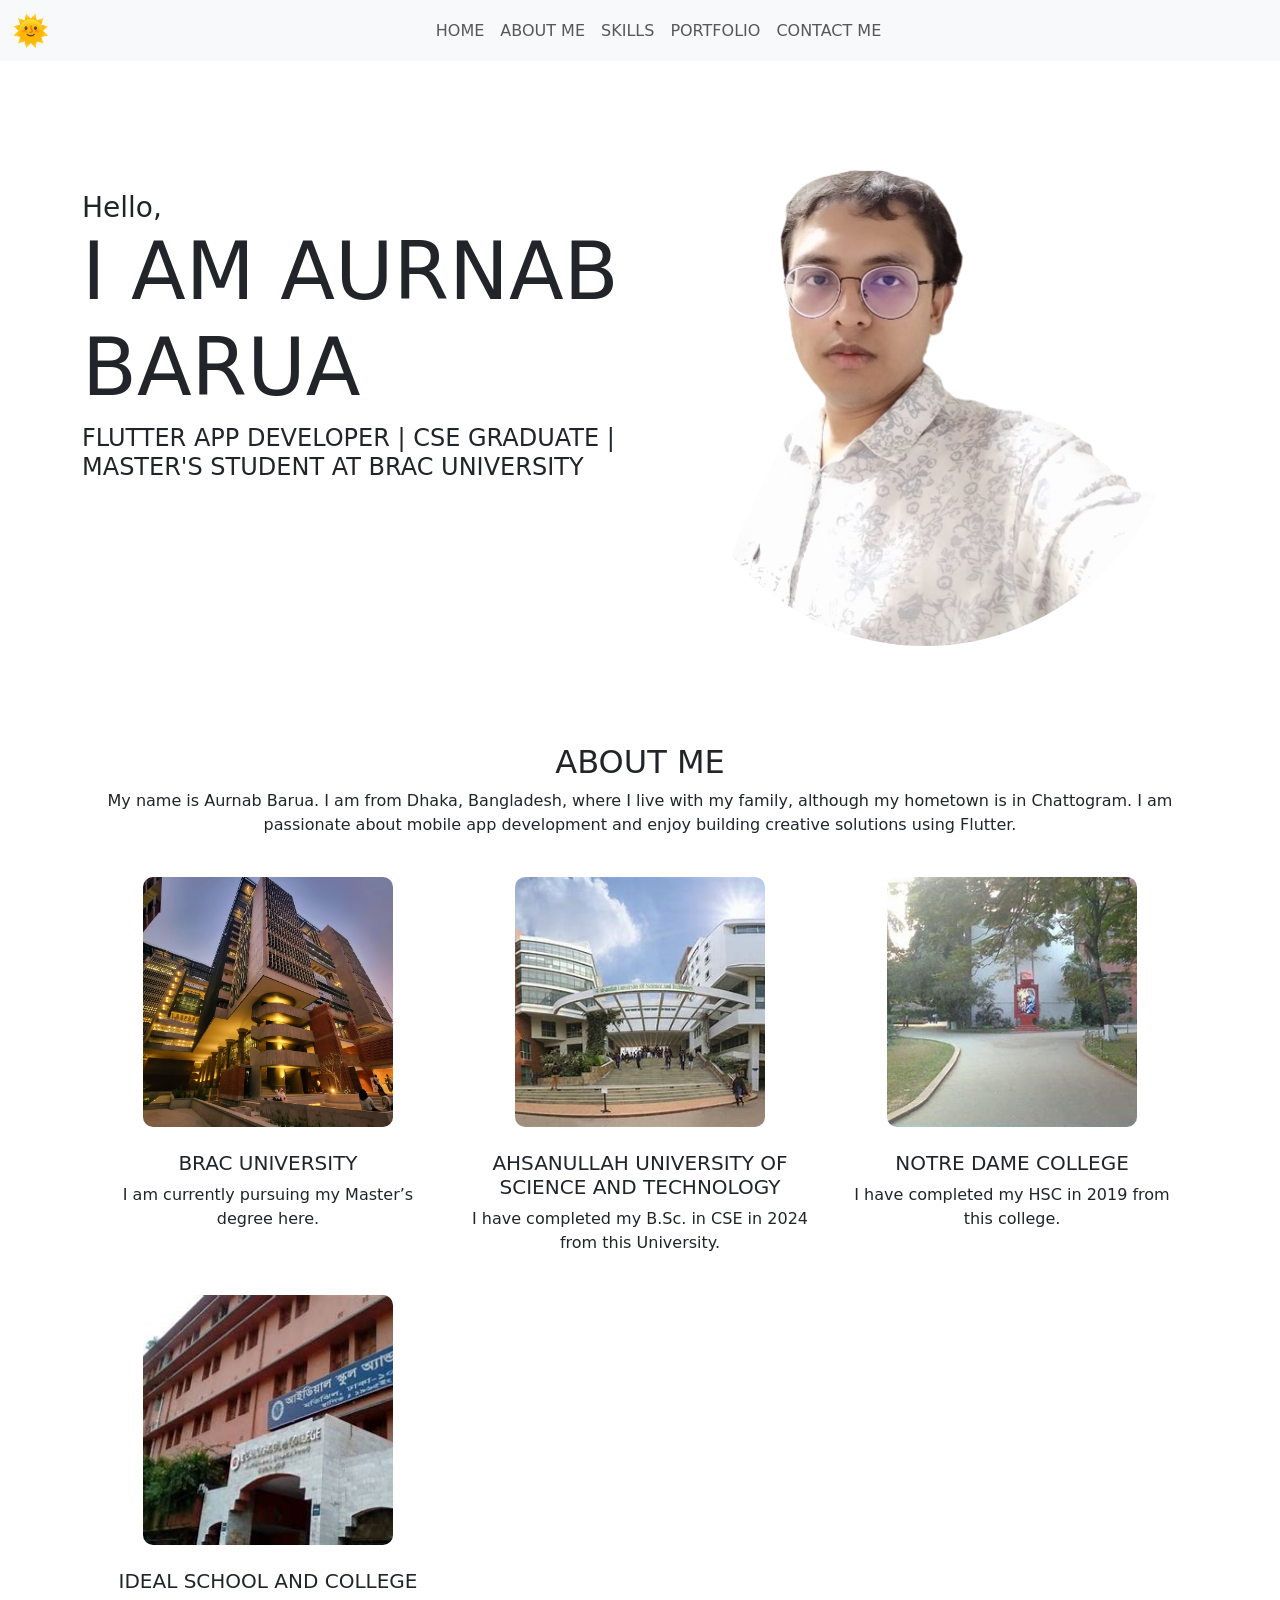
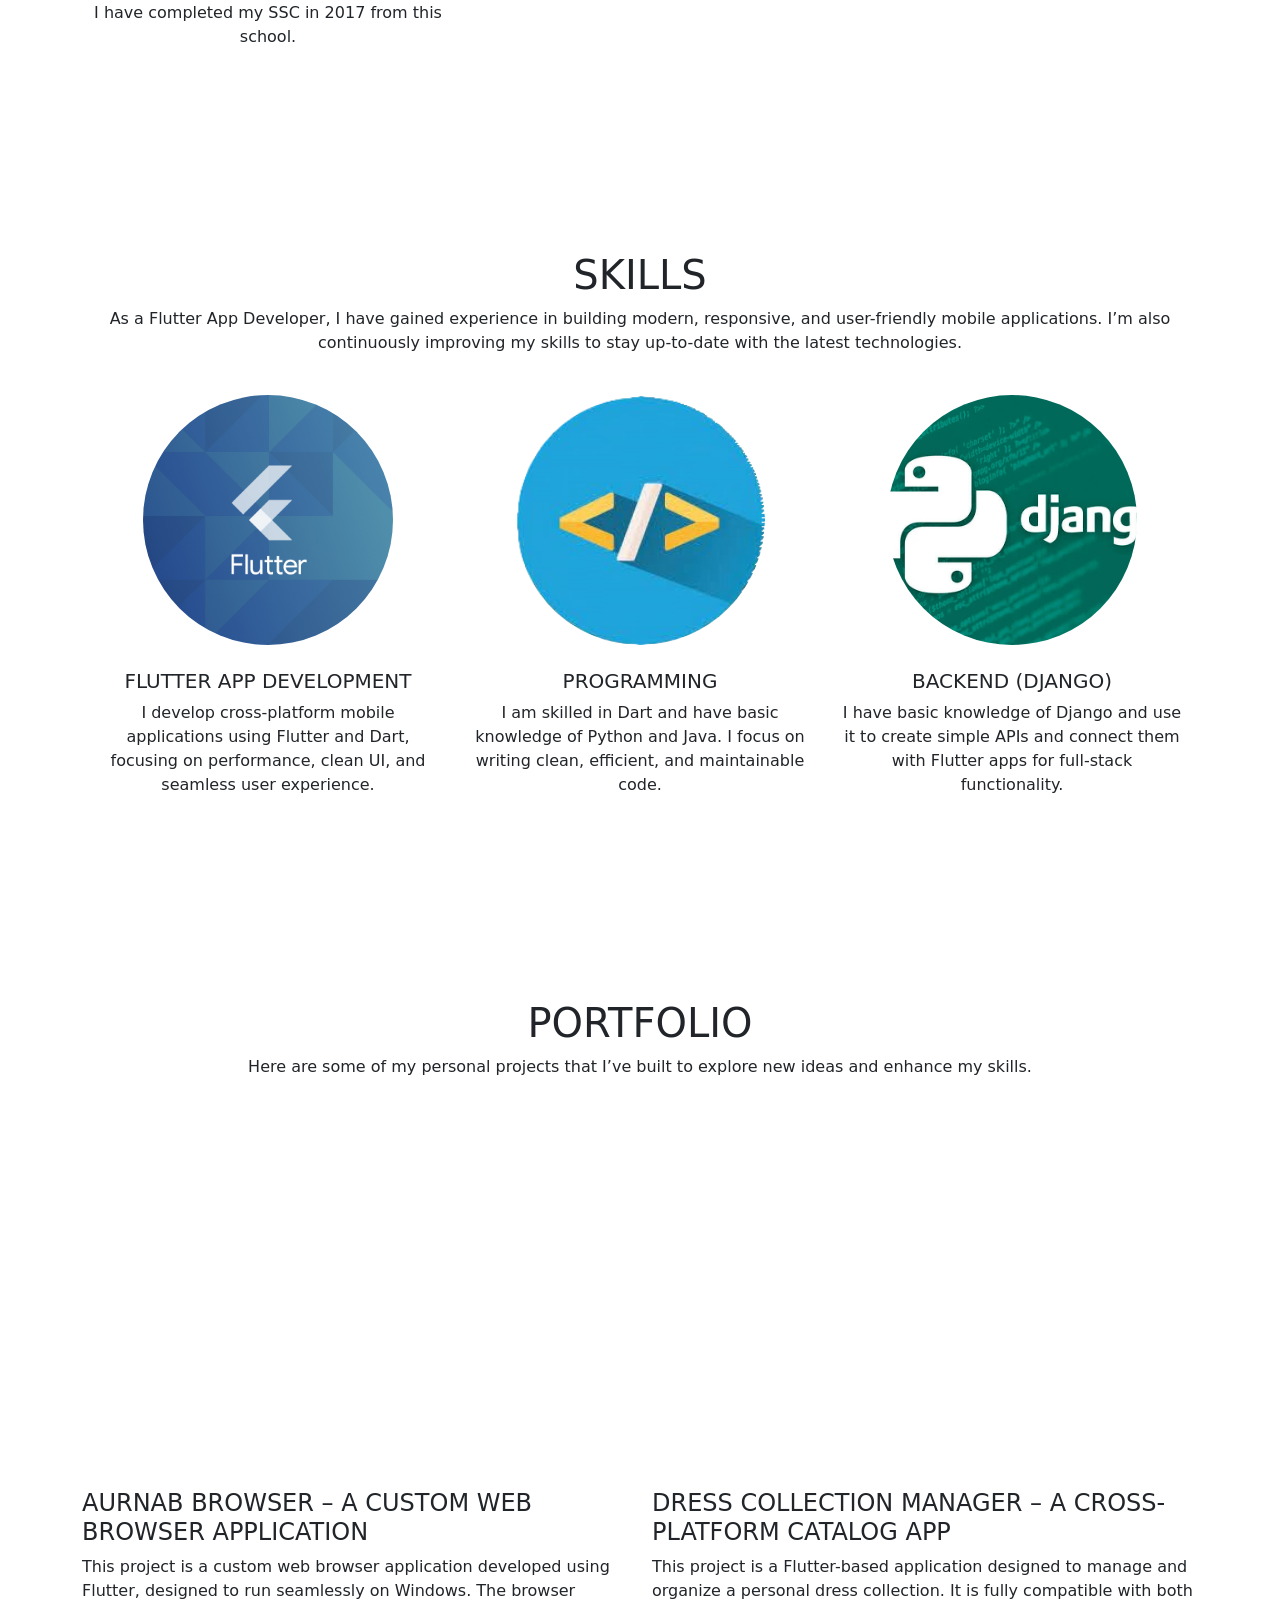
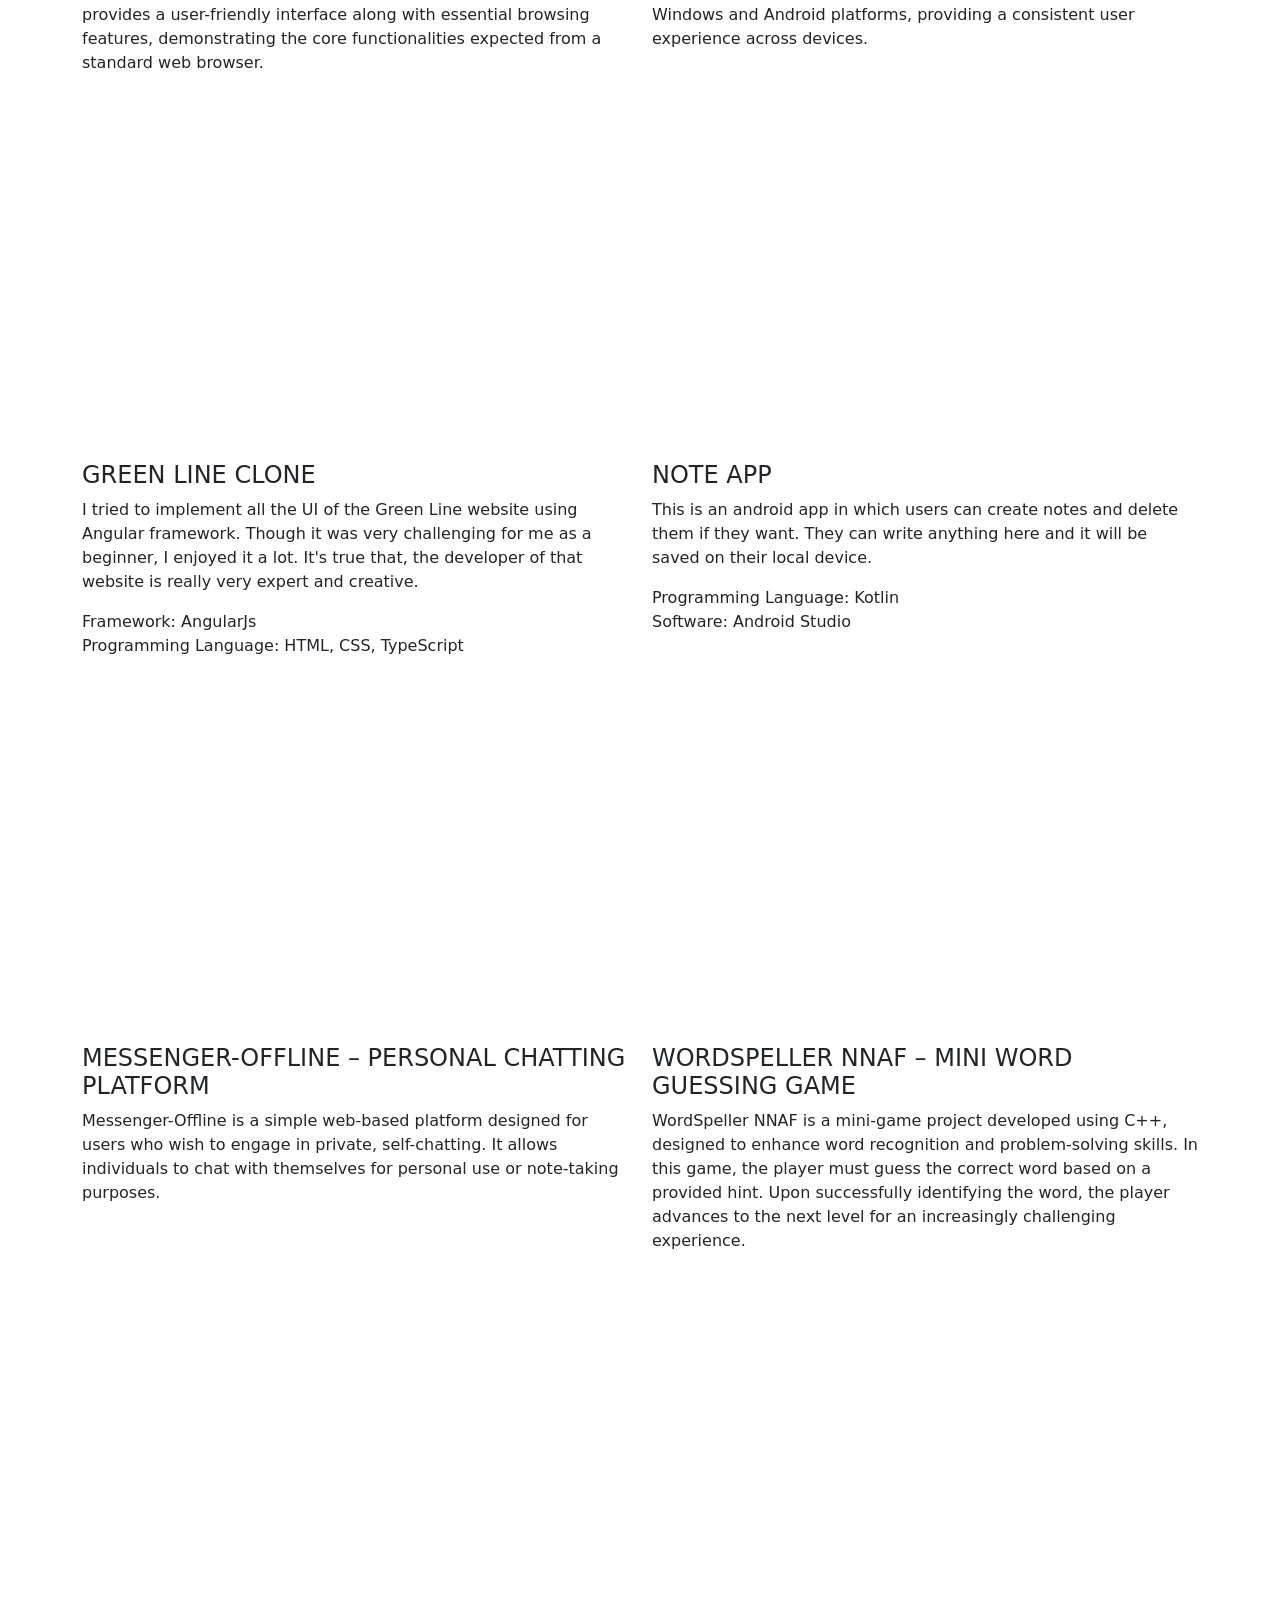
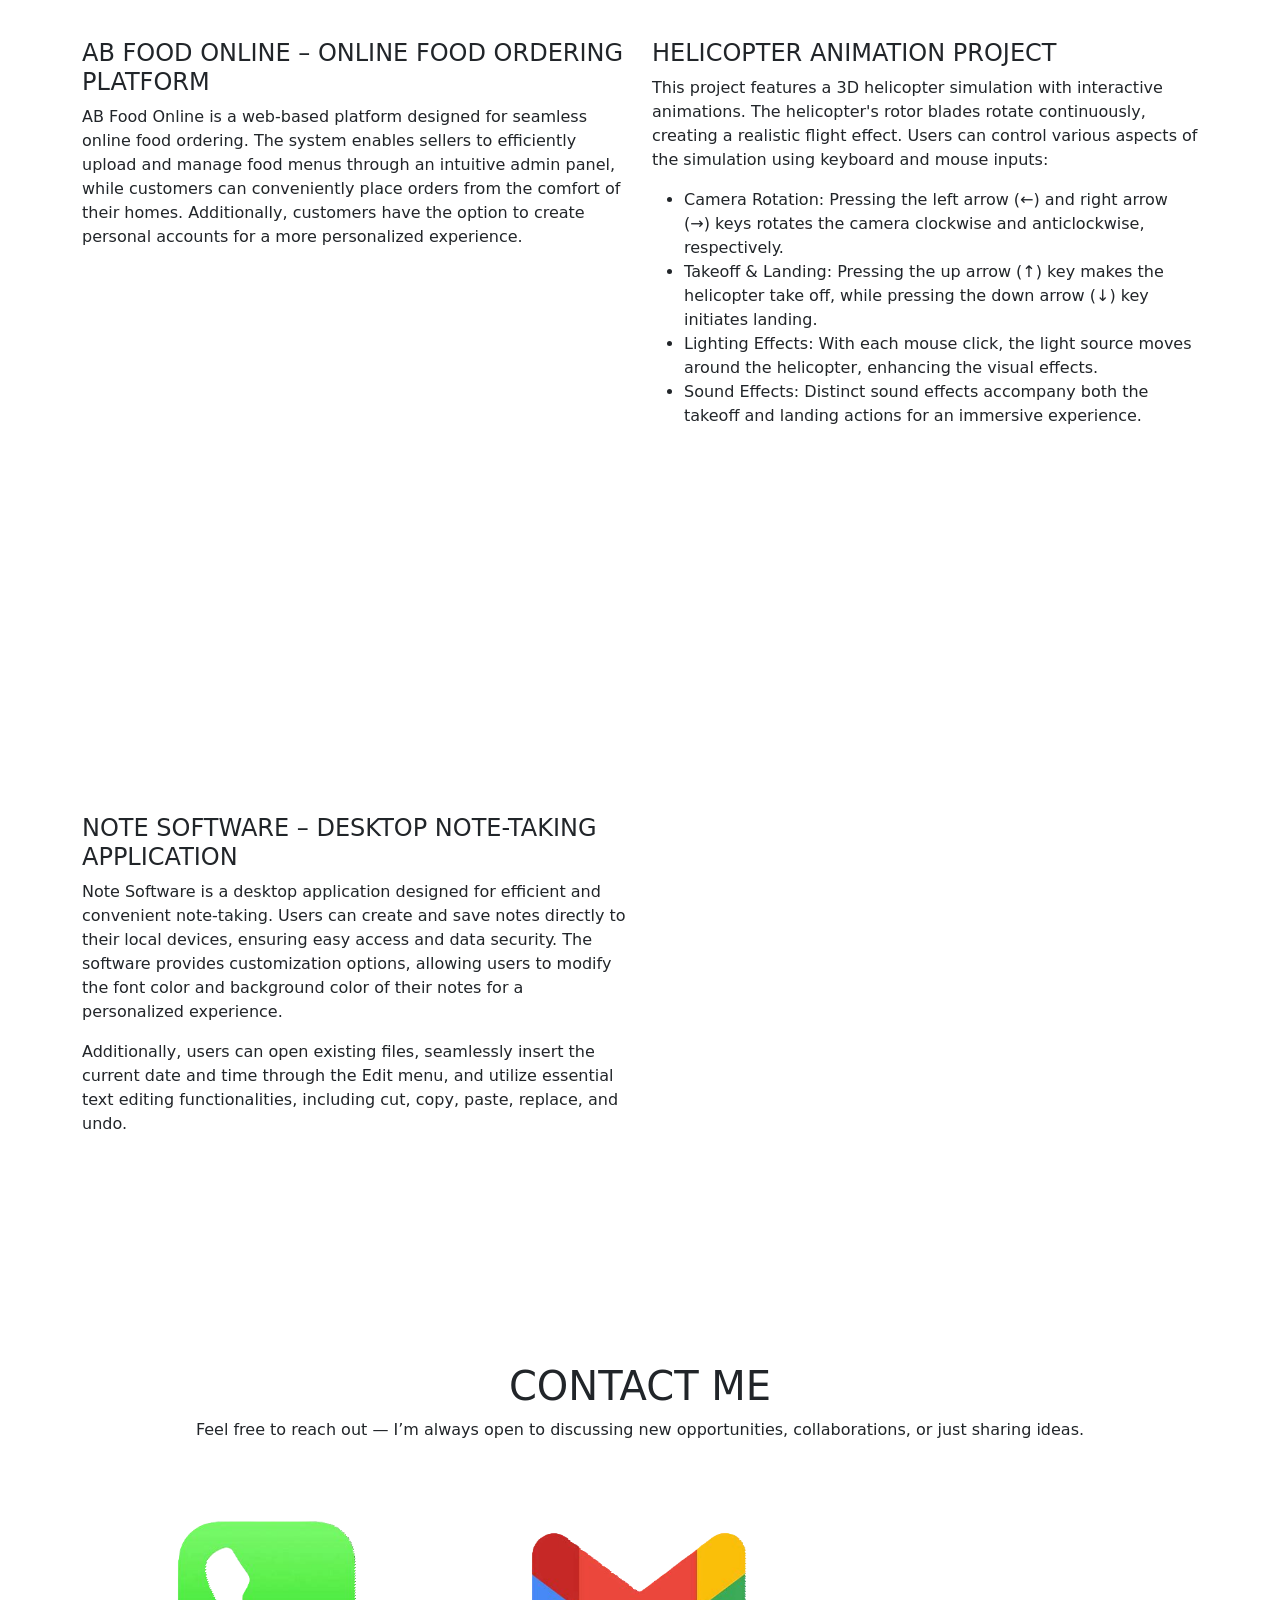
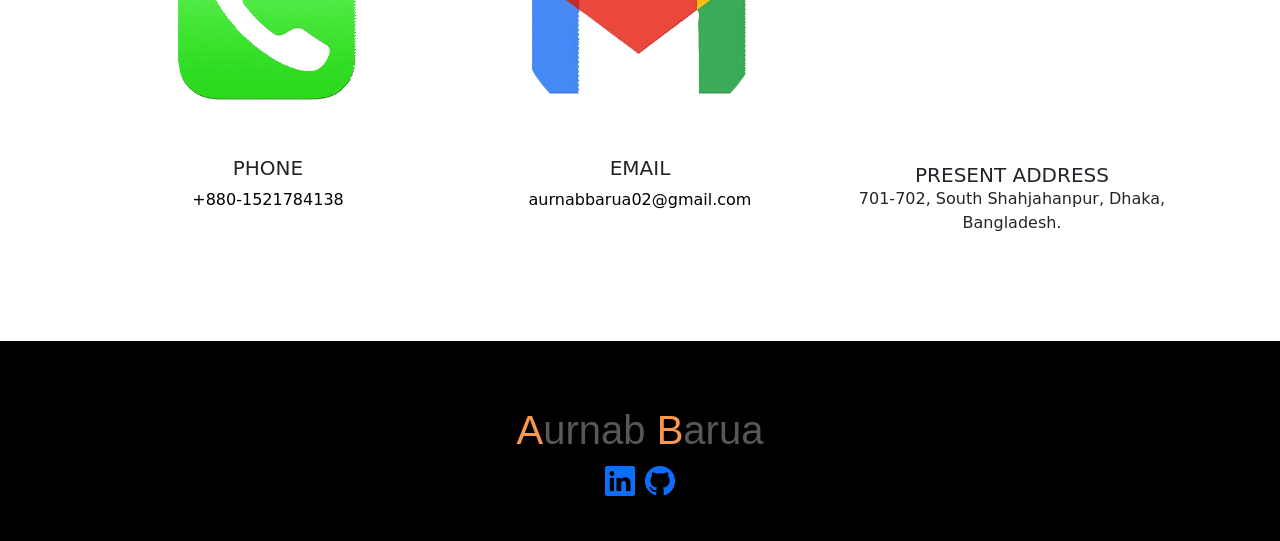
<file: index.html>
<!DOCTYPE html>
<html>

<head>
    <meta charset="utf-8">
    <title>Aurnab's Portfolio</title>
    <meta name="author" content="Aurnab Barua">
    <meta name="keywords"
        content="aurnab, aurnab barua, aurnab aust, aurnab barua aust, aurnab barua ndc, aurnab ndc, aurnab idc, aurnab barua idc, aurnab's portfolio, aurnab barua portfolio">
    <meta name="description"
        content="This is a Portfolio Webpage of Aurnab Barua. It contains the details information about Aurnab Barua.">
    <meta name="viewport" content="width=device-width, initial-scale=1, shrink-to-fit=no">
    <link type="text/css" rel="stylesheet" href="Style.css">
    <link href="https://cdn.jsdelivr.net/npm/bootstrap@5.0.2/dist/css/bootstrap.min.css" rel="stylesheet"
        integrity="sha384-EVSTQN3/azprG1Anm3QDgpJLIm9Nao0Yz1ztcQTwFspd3yD65VohhpuuCOmLASjC" crossorigin="anonymous">
    <link rel="stylesheet" href="https://cdn.jsdelivr.net/npm/bootstrap-icons@1.8.3/font/bootstrap-icons.css">

</head>

<body data-bs-spy="scroll" data-bs-target="#navbarNav" data-bs-offset="0" tabindex="0">
    <header class="header">
        <nav class="navbar navbar-expand-lg navbar-light bg-light">
            <div class="container-fluid">
                <span id="light-mode-icon" class="icon active" onclick="toggleDarkMode()">🌞</span>
                <span id="dark-mode-icon" class="icon" onclick="toggleDarkMode()">🌙</span>
                <button class="navbar-toggler" type="button" data-bs-toggle="collapse" data-bs-target="#navbarNav"
                    aria-controls="navbarNav" aria-expanded="false" aria-label="Toggle navigation">
                    <span class="navbar-toggler-icon"></span>
                </button>

                <div class="collapse navbar-collapse" id="navbarNav">
                    <ul class="navbar-nav mx-auto">
                        <li class="nav-item">
                            <a class="nav-link active" aria-current="page" href="#home">Home</a>
                        </li>
                        <li class="nav-item">
                            <a class="nav-link" href="#aboutme">About Me</a>
                        </li>
                        <li class="nav-item">
                            <a class="nav-link" href="#skills">Skills</a>
                        </li>
                        <li class="nav-item">
                            <a class="nav-link" href="#portfolio">Portfolio</a>
                        </li>
                        <li class="nav-item">
                            <a class="nav-link" href="#contactme">Contact Me</a>
                        </li>
                        <!-- <li class="nav-item">
                            <a class="nav-link" href="vlog.html">Blog</a>
                        </li> -->

                    </ul>
                </div>
            </div>
        </nav>
    </header>

    <section id="home">
        <div class="container container-fluid">

            <div class="row">
                <div class="col col-12 col-lg-6 col-md-6 col-sm-12 site-title">
                    <h3>Hello,</h3>
                    <h1 class="text-uppercase">I am Aurnab Barua</h1>
                    <h4 class="text-uppercase">Flutter App Developer | CSE Graduate | Master's Student at BRAC
                        University</h4>


                </div>
                <div class="col col-12 col-lg-6 col-md-6 col-sm-12 homesite-image">
                    <img src="image/IMG20241123144333.png" alt="banner-img" class="img-fluid">
                </div>
            </div>
        </div>
    </section>

    <section class="container container-fluid image_hover text-center" id="aboutme">
        <h2 class="text-uppercase"><br><br>
            about me
        </h2>

        <div class="paragraph">
            <p class="para">
                My name is Aurnab Barua. I am from Dhaka, Bangladesh, where I live with my family, although my hometown
                is in Chattogram. I am passionate about mobile app development and enjoy building creative solutions
                using Flutter.
            </p>


            <div class="container">
                <div class="row">
                    <div class="col col-12 col-lg-4 col-md-4 col-sm-12  image_hover">

                        <div class="text-center py-4">
                            <img src="image/brac.jpg" class="img-fluid"
                                style="width: 250px; height: 250px; object-fit: cover; border-radius: 10px;">
                        </div>
                        <div class="text-center">
                            <h5 class="text-uppercase">BRAC University</h5>
                            <p>
                                I am currently pursuing my Master’s degree here.
                            </p>
                        </div>

                    </div>
                    <div class="col col-12 col-lg-4 col-md-4 col-sm-12  image_hover">

                        <div class="text-center py-4">
                            <img src="image/AUST.png" class="img-fluid"
                                style="width: 250px; height: 250px; object-fit: cover; border-radius: 10px;">
                        </div>
                        <div class="text-center">
                            <h5 class="text-uppercase">Ahsanullah University of Science and Technology</h5>
                            <p>
                                I have completed my B.Sc. in CSE in 2024 from this University.
                            </p>
                        </div>

                    </div>

                    <div class="col col-12 col-lg-4 col-md-4 col-sm-12  image_hover">

                        <div class="text-center py-4">
                            <img src="image/NDC.png" class="img-fluid"
                                style="width: 250px; height: 250px; object-fit: cover; border-radius: 10px;">
                        </div>
                        <div class="text-center">
                            <h5 class="text-uppercase">Notre Dame College</h5>
                            <p>
                                I have completed my HSC in 2019 from this college.
                            </p>
                        </div>

                    </div>
                    <div class="col col-12 col-lg-4 col-md-4 col-sm-12  image_hover">

                        <div class="text-center py-4">
                            <img src="image/IDC.png" class="img-fluid"
                                style="width: 250px; height: 250px; object-fit: cover; border-radius: 10px;">
                        </div>
                        <div class="text-center">
                            <h5 class="text-uppercase">Ideal School and College</h5>
                            <p>
                                I have completed my SSC in 2017 from this school.
                            </p>
                        </div>

                    </div>




                </div>
            </div>
        </div>

    </section>

    <section class="containerMargin" id="skills">
        <div class="container container-fluid image_hover">
            <div class="row">
                <div class="col-lg-12 text-center">
                    <h1 class="text-uppercase"><br><br>Skills</h1>
                    <p>
                        As a Flutter App Developer, I have gained experience in building modern, responsive, and
                        user-friendly mobile applications. I’m also continuously improving my skills to stay up-to-date
                        with the latest technologies.
                    </p>
                </div>
            </div>
            <div class="container">
                <div class="row">
                    <!-- Flutter App Development -->
                    <div class="col col-12 col-lg-4 col-md-4 col-sm-12 image_hover">
                        <div class="text-center py-4">
                            <img src="image/flutter.png" class="img-fluid"
                                style="width: 250px; height: 250px; object-fit: cover; border-radius: 50%;"
                                alt="Flutter App Development">
                        </div>
                        <div class="text-center">
                            <h5 class="text-uppercase">Flutter App Development</h5>
                            <p>
                                I develop cross-platform mobile applications using Flutter and Dart, focusing on
                                performance, clean UI, and seamless user experience.
                            </p>
                        </div>
                    </div>

                    <!-- Programming -->
                    <div class="col col-12 col-lg-4 col-md-4 col-sm-12 image_hover">
                        <div class="text-center py-4">
                            <img src="image/programming.png" class="img-fluid"
                                style="width: 250px; height: 250px; object-fit: cover; border-radius: 50%;"
                                alt="Programming Languages">
                        </div>
                        <div class="text-center">
                            <h5 class="text-uppercase">Programming</h5>
                            <p>
                                I am skilled in Dart and have basic knowledge of Python and Java. I focus on writing
                                clean, efficient, and maintainable code.
                            </p>
                        </div>
                    </div>

                    <!-- Backend (Django) -->
                    <div class="col col-12 col-lg-4 col-md-4 col-sm-12 image_hover">
                        <div class="text-center py-4">
                            <img src="image/django.jpg" class="img-fluid"
                                style="width: 250px; height: 250px; object-fit: cover; border-radius: 50%;"
                                alt="Backend Development">
                        </div>
                        <div class="text-center">
                            <h5 class="text-uppercase">Backend (Django)</h5>
                            <p>
                                I have basic knowledge of Django and use it to create simple APIs and connect them with
                                Flutter apps for full-stack functionality.
                            </p>
                        </div>
                    </div>
                </div>
            </div>
        </div>
    </section>


    <!-- <section class="containerMargin" id="skills">
        <div class="container container-fluid image_hover">
            <div class="row">
                <div class="col-lg-12 text-center">
                    <h1 class="text-uppercase"><br><br>Skills</h1>
                    <p>
                        I have gained some skills so far and I am trying to gain more ...
                    </p>
                </div>
            </div>
            <div class="container">
                <div class="row">
                    <div class="col col-12 col-lg-4 col-md-4 col-sm-12 image_hover">

                        <div class="text-center py-4">
                            <img src="image/language.png" class="img-fluid">
                        </div>
                        <div class="text-center">
                            <h5 class="text-uppercase">Language</h5>
                            <p>
                                I know Bangla and English language very well.
                            </p>
                        </div>

                    </div>

                    <div class="col col-12 col-lg-4 col-md-4 col-sm-12 image_hover">

                        <div class="text-center py-4">
                            <img src="image/website.png" class="img-fluid">
                        </div>
                        <div class="text-center">
                            <h5 class="text-uppercase">web design</h5>
                            <p>
                                I can make webpage which is very attractive.
                            </p>
                        </div>

                    </div>
                    <div class="col col-12 col-lg-4 col-md-4 col-sm-12 image_hover">

                        <div class="text-center py-4">
                            <img src="image/programming.png" class="img-fluid">
                        </div>
                        <div class="text-center">
                            <h5 class="text-uppercase">programming</h5>
                            <p>
                                I can write program in c, c++, java, python, php and dart very well.
                            </p>
                        </div>

                    </div>
                </div>
            </div>
        </div>
    </section> -->


    <section class="containerMargin" id="portfolio">
        <div class="container container-fluid image_hover">
            <div class="text-center pb-5">
                <h1 class="text-uppercase"><br><br>portfolio</h1>
                <p>Here are some of my personal projects that I’ve built to explore new ideas and enhance my skills.</p>
            </div>
            <div class="row">
                <div class="col col-12 col-lg-6 image_hover">
                    <iframe width="560" height="315" src="https://www.youtube.com/embed/VqEFJyAPEuM?si=7mdUcbtz6JEDm7De"
                        title="YouTube video player" frameborder="0"
                        allow="accelerometer; autoplay; clipboard-write; encrypted-media; gyroscope; picture-in-picture; web-share"
                        referrerpolicy="strict-origin-when-cross-origin" class="projectVideo" allowfullscreen></iframe>
                    <div class="py-4">
                        <a href="#" class="text-decoration-none text-reset ">
                            <h4 class="text-uppercase">Aurnab Browser – A Custom Web Browser Application</h4>
                        </a>
                        <p>This project is a custom web browser application developed using Flutter, designed to run
                            seamlessly on Windows. The browser provides a user-friendly interface along with essential
                            browsing features, demonstrating the core functionalities expected from a standard web
                            browser.</p>

                    </div>
                </div>
                <div class="col col-12 col-lg-6 image_hover">
                    <iframe width="560" height="315" src="https://www.youtube.com/embed/RvLXV6QEy5w?si=RjxsQPjZUZkxd_Tw"
                        title="YouTube video player" frameborder="0"
                        allow="accelerometer; autoplay; clipboard-write; encrypted-media; gyroscope; picture-in-picture; web-share"
                        referrerpolicy="strict-origin-when-cross-origin" class="projectVideo" allowfullscreen></iframe>
                    <div class="py-4">
                        <a href="#" class="text-decoration-none text-reset ">
                            <h4 class="text-uppercase">Dress Collection Manager – A Cross-Platform Catalog App</h4>
                        </a>
                        <p>This project is a Flutter-based application designed to manage and organize a personal dress
                            collection. It is fully compatible with both Windows and Android platforms, providing a
                            consistent user experience across devices.</p>

                    </div>
                </div>

                <div class="col col-12 col-lg-6 image_hover">
                    <iframe width="560" height="315" src="https://www.youtube.com/embed/W9j8cDKe8-g?si=p-ElZK8FLPmskMX1"
                        title="YouTube video player" frameborder="0"
                        allow="accelerometer; autoplay; clipboard-write; encrypted-media; gyroscope; picture-in-picture; web-share"
                        referrerpolicy="strict-origin-when-cross-origin" class="projectVideo" allowfullscreen></iframe>
                    <div class="py-4">
                        <a href="https://github.com/aurnabbarua02/GreenLineCloneAurnab.git"
                            class="text-decoration-none text-reset ">
                            <h4 class="text-uppercase">Green Line Clone</h4>
                        </a>
                        <p>I tried to implement all the UI of the Green Line website using Angular framework. Though it
                            was very challenging for me as a beginner, I enjoyed it a lot. It's true that, the developer
                            of that website is really very expert and creative.</p>

                        <p>Framework: AngularJs <br>
                            Programming Language: HTML, CSS, TypeScript </p>

                    </div>
                </div>
                <div class="col col-12 col-lg-6 image_hover">
                    <iframe width="560" height="315" src="https://www.youtube.com/embed/lLgJD1e7Fu4?si=dPAniRxRCGbeA-ld"
                        title="YouTube video player" frameborder="0"
                        allow="accelerometer; autoplay; clipboard-write; encrypted-media; gyroscope; picture-in-picture; web-share"
                        referrerpolicy="strict-origin-when-cross-origin" allowfullscreen class="projectVideo"></iframe>
                    <div class="py-4">
                        <a href="https://github.com/aurnabbarua02/Aurnab-s-Note-App.git"
                            class="text-decoration-none text-reset">
                            <h4 class="text-uppercase">Note App</h4>
                        </a>
                        <p>This is an android app in which users can create notes and delete them if they want. They can
                            write anything here and it will be saved on their local device.</p>
                        <p>Programming Language: Kotlin <br>
                            Software: Android Studio</p>
                    </div>
                </div>
                <div class="col col-12 col-lg-6 image_hover">
                    <iframe width="560" height="315" src="https://www.youtube.com/embed/8vi5ZtCZRLk?si=-pxeYvULvVqdwi2_"
                        title="YouTube video player" frameborder="0"
                        allow="accelerometer; autoplay; clipboard-write; encrypted-media; gyroscope; picture-in-picture; web-share"
                        referrerpolicy="strict-origin-when-cross-origin" class="projectVideo" allowfullscreen></iframe>
                    <div class="py-4">
                        <a href="https://github.com/aurnabbarua02/Messenger-Offline.git"
                            class="text-decoration-none text-reset ">
                            <h4 class="text-uppercase">Messenger-Offline – Personal Chatting Platform</h4>
                        </a>
                        <p>Messenger-Offline is a simple web-based platform designed for users who wish to engage in
                            private, self-chatting. It allows individuals to chat with themselves for personal use or
                            note-taking purposes.</p>

                    </div>
                </div>
                <div class="col col-12 col-lg-6 image_hover">
                    <iframe width="560" height="315" src="https://www.youtube.com/embed/OuZ6jIzry6A?si=t0FYUK639gHrx0SW"
                        title="YouTube video player" frameborder="0"
                        allow="accelerometer; autoplay; clipboard-write; encrypted-media; gyroscope; picture-in-picture; web-share"
                        referrerpolicy="strict-origin-when-cross-origin" allowfullscreen class="projectVideo"></iframe>
                    <div class="py-4">
                        <a href="https://github.com/aurnabbarua02/WordSpeller-NNAF.git"
                            class="text-decoration-none text-reset">
                            <h4 class="text-uppercase">WordSpeller NNAF – Mini Word Guessing Game</h4>
                        </a>

                        <p>WordSpeller NNAF is a mini-game project developed using C++, designed to enhance word
                            recognition and problem-solving skills. In this game, the player must guess the correct word
                            based on a provided hint. Upon successfully identifying the word, the player advances to the
                            next level for an increasingly challenging experience.</p>

                    </div>
                </div>
                <div class="col col-12 col-lg-6 image_hover">
                    <iframe width="560" height="315" src="https://www.youtube.com/embed/IJuFk8BPOrc?si=xtTH6_x8rB-mWwZC"
                        title="YouTube video player" frameborder="0"
                        allow="accelerometer; autoplay; clipboard-write; encrypted-media; gyroscope; picture-in-picture; web-share"
                        referrerpolicy="strict-origin-when-cross-origin" allowfullscreen class="projectVideo"></iframe>

                    <div class="py-4">
                        <a href="https://github.com/aurnabbarua02/AB-food.git" class="text-decoration-none text-reset">
                            <h4 class="text-uppercase">AB Food Online – Online Food Ordering Platform</h4>
                        </a>
                        <p>AB Food Online is a web-based platform designed for seamless online food ordering. The system
                            enables sellers to efficiently upload and manage food menus through an intuitive admin
                            panel, while customers can conveniently place orders from the comfort of their homes.
                            Additionally, customers have the option to create personal accounts for a more personalized
                            experience.</p>

                    </div>
                </div>

                <div class="col col-12 col-lg-6 image_hover">

                    <iframe width="560" height="315" src="https://www.youtube.com/embed/FDU8Zl-gsL8?si=yjDPYB13FHLHEgim"
                        title="YouTube video player" frameborder="0"
                        allow="accelerometer; autoplay; clipboard-write; encrypted-media; gyroscope; picture-in-picture; web-share"
                        referrerpolicy="strict-origin-when-cross-origin" allowfullscreen class="projectVideo"></iframe>


                    <div class="py-4">
                        <a href="https://github.com/aurnabbarua02/A-Helicopter.git"
                            class="text-decoration-none text-reset">
                            <h4 class="text-uppercase">Helicopter Animation Project</h4>
                        </a>
                        <p>This project features a 3D helicopter simulation with interactive animations. The
                            helicopter's rotor blades rotate continuously, creating a realistic flight effect. Users can
                            control various aspects of the simulation using keyboard and mouse inputs: <br>
                        <ul>
                            <li>Camera Rotation: Pressing the left arrow (←) and right arrow (→) keys rotates the camera
                                clockwise and anticlockwise, respectively.</li>
                            <li>Takeoff & Landing: Pressing the up arrow (↑) key makes the helicopter take off, while
                                pressing the down arrow (↓) key initiates landing.</li>
                            <li>Lighting Effects: With each mouse click, the light source moves around the helicopter,
                                enhancing the visual effects.</li>
                            <li>Sound Effects: Distinct sound effects accompany both the takeoff and landing actions for
                                an immersive experience.</li>
                        </ul>
                        </p>

                    </div>
                </div>

                <div class="col col-12 col-lg-6 image_hover">

                    <iframe width="560" height="315" src="https://www.youtube.com/embed/tcK5UOqYVdo?si=vYQ7En_dUt_5x1nh"
                        title="YouTube video player" frameborder="0"
                        allow="accelerometer; autoplay; clipboard-write; encrypted-media; gyroscope; picture-in-picture; web-share"
                        referrerpolicy="strict-origin-when-cross-origin" allowfullscreen class="projectVideo"></iframe>


                    <div class="py-4">
                        <a href="https://github.com/aurnabbarua02/Note-Software.git"
                            class="text-decoration-none text-reset">
                            <h4 class="text-uppercase">Note Software – Desktop Note-Taking Application</h4>
                        </a>
                        <p>Note Software is a desktop application designed for efficient and convenient note-taking.
                            Users can create and save notes directly to their local devices, ensuring easy access and
                            data security. The software provides customization options, allowing users to modify the
                            font color and background color of their notes for a personalized experience.</p>

                        <p>Additionally, users can open existing files, seamlessly insert the current date and time
                            through the Edit menu, and utilize essential text editing functionalities, including cut,
                            copy, paste, replace, and undo.</p>

                    </div>
                </div>
            </div>
        </div>
        </div>
    </section>

    <section class="containerMargin" id="contactme">
        <div class="container container-fluid image_hover">
            <div class="row">
                <div class="text-center">
                    <h1 class="text-uppercase"><br><br>Contact Me</h1>
                    <p>
                        Feel free to reach out — I’m always open to discussing new opportunities, collaborations, or
                        just sharing ideas.
                    </p>
                </div>
            </div>

            <div class="container container-md">
                <div class="row">

                    <!-- Phone -->
                    <div class="col col-12 col-lg-4 col-md-4 col-sm-12 image_hover">
                        <div class="text-center py-4">
                            <img src="image/phone.png" class="img-fluid"
                                style="width: 250px; height: 250px; object-fit: cover; border-radius: 50%;" alt="Phone">
                        </div>
                        <div class="text-center">
                            <h5 class="text-uppercase">Phone</h5>
                            <p><a href="tel:+8801521784138">+880-1521784138</a></p>
                        </div>
                    </div>

                    <!-- Email -->
                    <div class="col col-12 col-lg-4 col-md-4 col-sm-12 image_hover">
                        <div class="text-center py-4">
                            <img src="image/email.png" class="img-fluid"
                                style="width: 250px; height: 250px; object-fit: cover; border-radius: 50%;" alt="Email">
                        </div>
                        <div class="text-center">
                            <h5 class="text-uppercase font-roboto">Email</h5>
                            <p>
                                <a href="mailto:aurnabbarua02@gmail.com">aurnabbarua02@gmail.com</a>
                            </p>
                        </div>
                    </div>

                    <!-- Address -->
                    <div class="col col-12 col-lg-4 col-md-4 col-sm-12 image_hover">
                        <div class="text-center py-4">
                            <iframe
                                src="https://www.google.com/maps/embed?pb=!1m17!1m12!1m3!1d3652.1448790456243!2d90.41828837418807!3d23.74221247867598!2m3!1f0!2f0!3f0!3m2!1i1024!2i768!4f13.1!3m2!1m1!2zMjPCsDQ0JzMyLjAiTiA5MMKwMjUnMTUuMSJF!5e0!3m2!1sen!2sbd!4v1720859563131!5m2!1sen!2sbd"
                                style="border:0; border-radius: 10px; width: 100%; height: 250px;" allowfullscreen=""
                                loading="lazy" referrerpolicy="no-referrer-when-downgrade" class="img-fluid"></iframe>
                        </div>
                        <div class="card-body text-center">
                            <h5 class="card-title text-uppercase font-roboto">Present Address</h5>
                            <p>701-702, South Shahjahanpur, Dhaka, Bangladesh.</p>
                        </div>
                    </div>

                </div>
            </div>
        </div>
    </section>

    <!-- <section class="containerMargin" id="contactme">
        <div class="container container-fluid image_hover">
            <div class="row">
                <div class="text-center">
                    <h1 class="text-uppercase"><br><br>Contact Me</h1>
                    <p>
                        You can contact me. I am always available.
                    </p>
                </div>
            </div>
            <div class="container container-md">
                <div class="row">
                    <div class="col col-12 col-lg-4 col-md-4 col-sm-12  image_hover">
                        <div class="text-center py-4">
                            <img src="image/phone.png" class="img-fluid" style="width: 250px; height: 250px; object-fit: cover; border-radius: 10px;">>
                        </div>
                        <div class="text-center">
                            <h5 class="text-uppercase">Phone</h5>
                            <p> <a href="tel:+8801521784138">+880-1521784138</a></p>
                        </div>
                    </div>
                    <div class="col col-12 col-lg-4 col-md-4 col-sm-12  image_hover">
                        <div class="text-center py-4">
                            <img src="image/email.png" class="img-fluid" style="width: 250px; height: 250px; object-fit: cover; border-radius: 10px;">>
                        </div>
                        <div class="text-center">
                            <h5 class="text-uppercase font-roboto">Email</h5>
                            <p>
                                <a href="mailto:aurnabbarua02@gmail.com">aurnabbarua02@gmail.com</a>
                            </p>
                        </div>
                    </div>
                    <div class="col col-12 col-lg-4 col-md-4 col-sm-12  image_hover">

                        <div class="sevices-img text-center py-4">
                            <iframe
                                src="https://www.google.com/maps/embed?pb=!1m17!1m12!1m3!1d3652.1448790456243!2d90.41828837418807!3d23.74221247867598!2m3!1f0!2f0!3f0!3m2!1i1024!2i768!4f13.1!3m2!1m1!2zMjPCsDQ0JzMyLjAiTiA5MMKwMjUnMTUuMSJF!5e0!3m2!1sen!2sbd!4v1720859563131!5m2!1sen!2sbd"
                                style="border:0; " allowfullscreen="" loading="lazy"
                                referrerpolicy="no-referrer-when-downgrade" class="img-fluid"></iframe>
                        </div>
                        <div class="card-body text-center">
                            <h5 class="card-title text-uppercase font-roboto">present address</h5>
                            <p>
                                701-702, South Shahjahanpur, Dhaka, Bangladesh.
                            </p>
                        </div>

                    </div>

                </div>
            </div>
        </div>
    </section> -->

    <section>
        <div class="footer"><br>
            <div class="footer_heading"><span style="color:#fb984c">A</span>urnab <span
                    style="color:#fb984c">B</span>arua </div>
            <div class="footer_descrip"> <a href="https://www.linkedin.com/in/aurnab-barua-68567a266"><i
                        class="bi bi-linkedin"></i></a>
                <a href="https://github.com/aurnabbarua02"><i class="bi bi-github"></i></a>
            </div>
        </div>
    </section>

    <script src="script.js"></script>
    <script src="https://cdn.jsdelivr.net/npm/bootstrap@5.0.2/dist/js/bootstrap.bundle.min.js"
        integrity="sha384-MrcW6ZMFYlzcLA8Nl+NtUVF0sA7MsXsP1UyJoMp4YLEuNSfAP+JcXn/tWtIaxVXM"
        crossorigin="anonymous"></script>
</body>

</html>
</file>
<file: Style.css>
.nav-item:hover{
  background-color: rgb(101, 220, 101);
}
.nav-item .active{
  background-color: rgb(101, 220, 101);
}
body{
  background-color: white;
  color: black;
}
.dark-mode {
  background-color: black;
  color: white;
  .footer {
    background-color: white;
  }
  .image_hover:hover {
    box-shadow: 0px 10px 30px rgba(168, 168, 168, 0.505);
  }
  #contactme a{
    color: white;
  }
}
.icon {
  cursor: pointer;
  font-size: 30px;
  display: none;
  float: right;
  /* color: black; */
}
.icon.active {
  display: inline;
  float: right;
  /* color: yellow; */
}
.header {
  width: 100%;
  position: fixed;
  font: 10px;
  text-transform: uppercase;
}

.home-site {
  margin-left: 90px;
  margin-right: 90px;
}

.site-title h3 {
  padding-top: 35%;
  height: 2px;
  display: inline-block;
}


.site-title h1 {
  font-size: 80px;
}

.site-title h4 {
  font-size: 24px;
}

.homesite-image img {
  padding: 20px;
  width: 1440px;
  margin-top: 120px;
}

.about-me {
  padding: 50px;
  margin: 90px;
}

.image_hover:hover {
  box-shadow: 0px 10px 30px rgba(57, 56, 61, 0.205);
  border-radius: 20px;
}

.containerMargin {
  margin-top: 90px;
  margin-bottom: 90px;
}
.projectVideo{
  width: 100%;
  border-radius: 20px;
}
.footer {
  width: 100%;
  height: 200px;
  background-color: black;
  margin-top: 70px;
}


.footer_heading {
  font-size: 40px;
  font-family: "Arial";
  margin-top: 35px;
  text-align: center;
  color: #575757;
}

.footer_descrip {
  text-align: center;
  font-size: 30px;
}
#portfolio h4:hover{
  color: blue;
  text-decoration: underline;
}
#contactme a{
  text-decoration: none;
  color: black;
}
#contactme a:hover{
  color: blue;
  text-decoration: underline;
}
#home img{
  border-radius: 50%;
}
</file>
